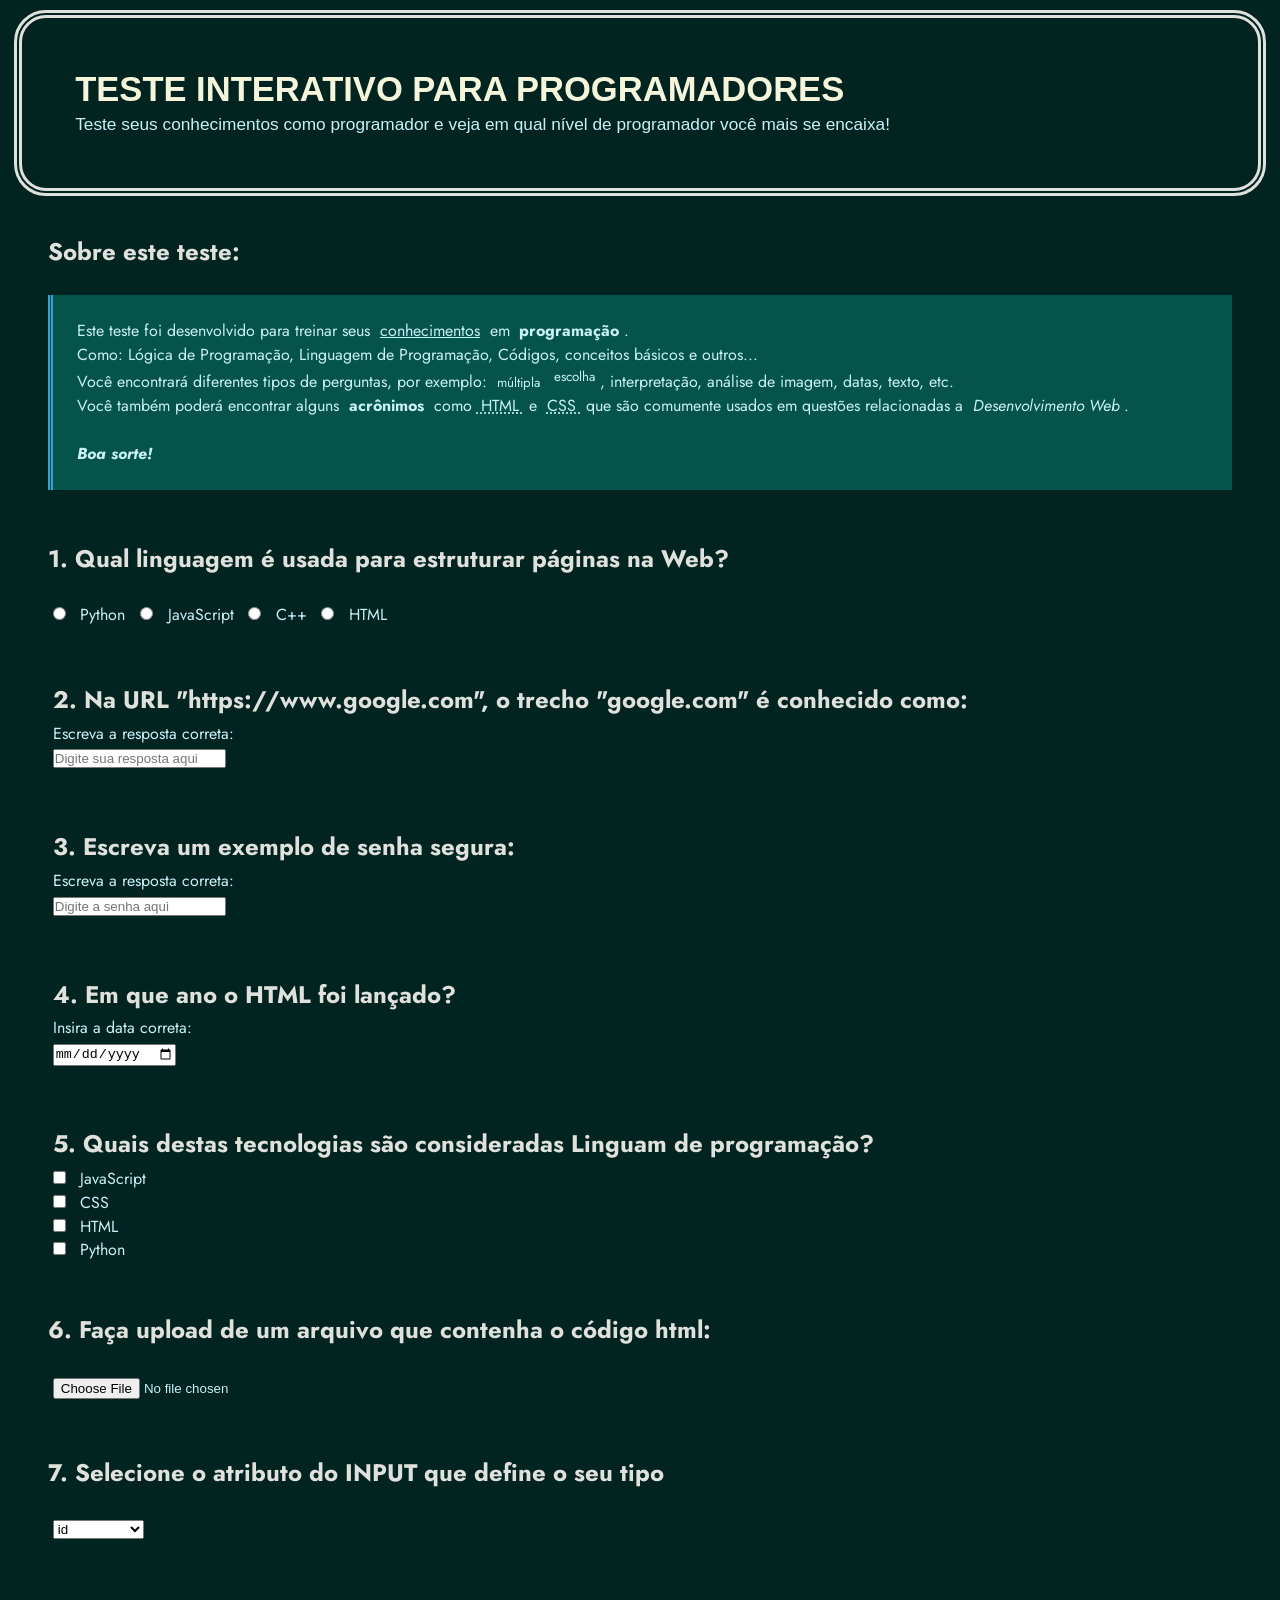
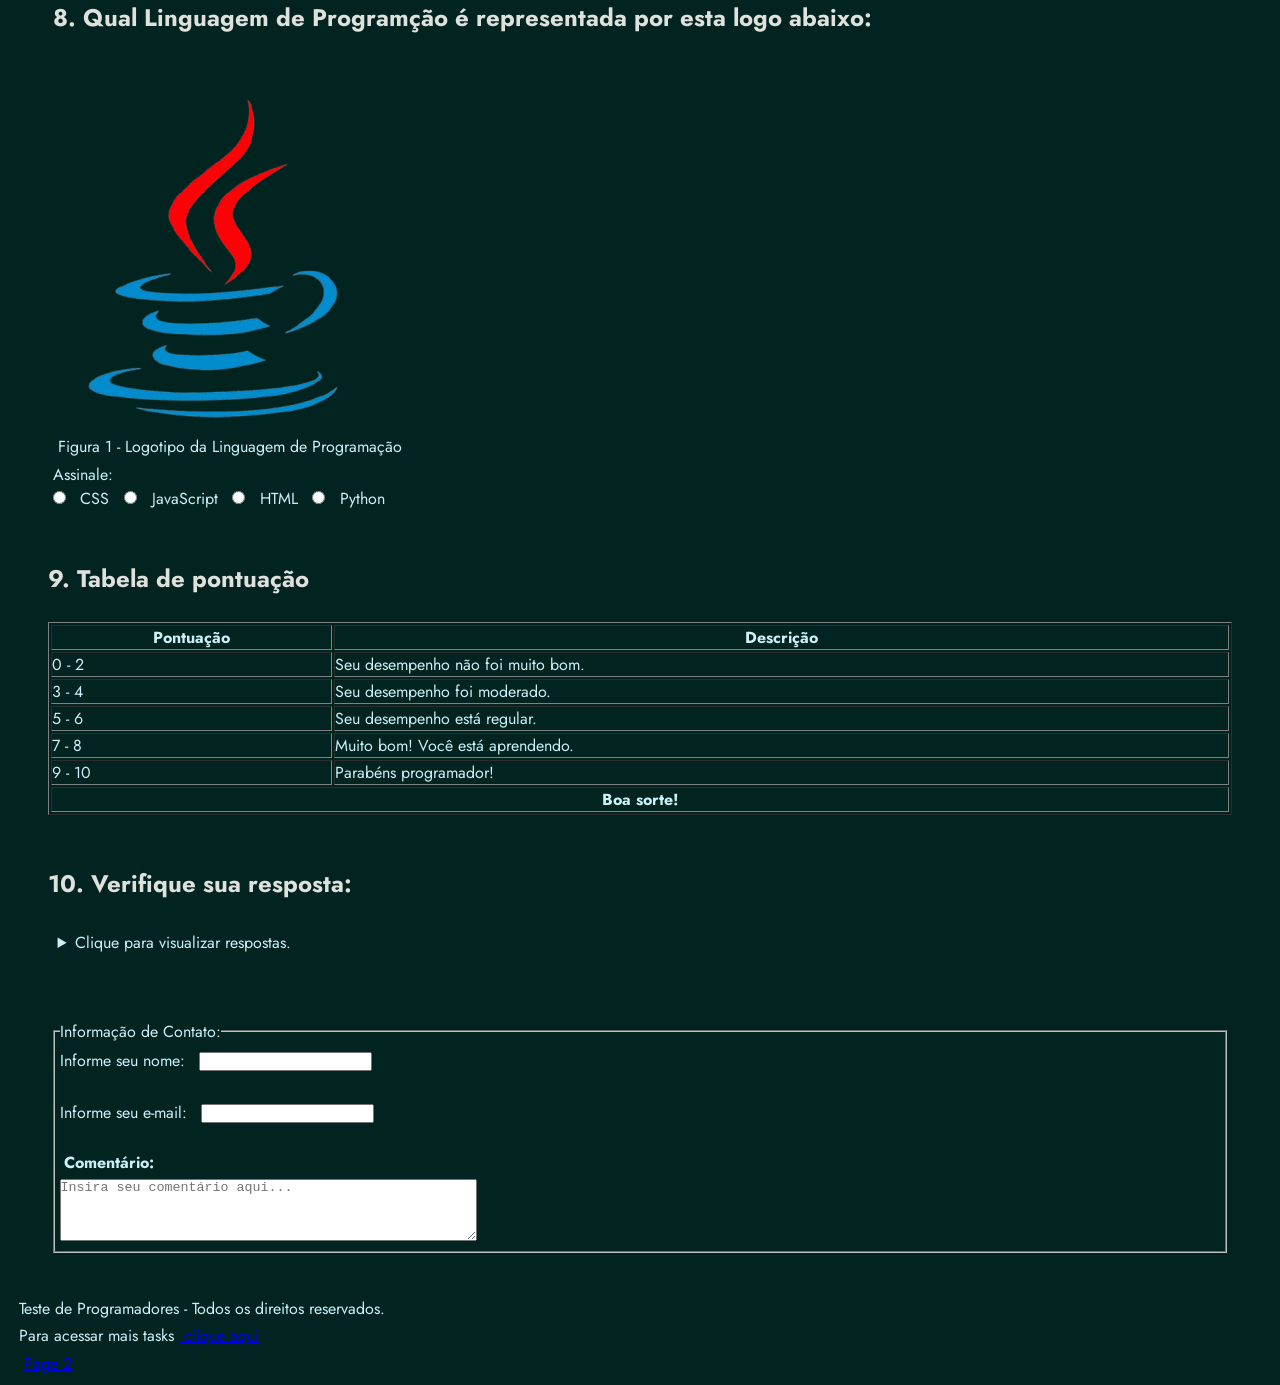
<file: html/index.html>
<!DOCTYPE html> <!--Declara que o ficheiro é um documento html -->
<html lang="en"> <!-- Inicia o html e a seleção de idioma-->

<head> <!--Cabeçalho da página. Configurações invisíveis da página, apenas o navegador consegue ler-->
    <meta charset="UTF-8"> <!--Codificação dos caracteres-->
    <meta name="viewport" content="width=device-width, initial-scale=1.0">
    <!--Faz com que  página seja uma página adaptável aos dispositivos e telas mais usuais-->
    <meta name="description" content="Teste para programador">
    <!--Descrição do site e suas caracteristicas resumidas, facilita busca -->
    <meta name="keywords" content="aula, web"> <!--Palavras chave para mecanismos de pesquisa "google" por exemplo-->
    <link rel="stylesheet" href="css\style.css">
    <title>Quiz Para Programadores</title> <!--Título da pagina (aparecerá na guia/aba do navegador)-->
</head>

<body> <!--Corpo da página-->
    <header><hr><hr> <!--Cabeçalho da página-->
        <h1> TESTE INTERATIVO PARA PROGRAMADORES </h1> <!--Recomendado ter apenas um h1 por página-->
        <p class="pheader"> Teste seus conhecimentos como programador e veja em qual nível de programador você mais se encaixa!</p>
        <hr>
        <!--Parágrafo-->
    </header>

    <main> <!-- Conteúdo da página-->
        <section> <!--A tag <section> Delimita de forma organizada partes específicas do site-->
            <h2>Sobre este teste:</h2>
            <p class="intro">Este teste foi desenvolvido para treinar seus <u>conhecimentos</u> em <strong>programação</strong>.<br> Como: Lógica de Programação,
                Linguagem de Programação, Códigos, conceitos básicos e outros...</br>
                Você encontrará diferentes tipos de perguntas, por exemplo: <small>múltipla</small> <sup>escolha</sup>, interpretação, análise de
                imagem, datas, texto, etc.
                <br>Você também poderá encontrar alguns <b>acrônimos</b> como<abbr title="HyperText Markup Language"> HTML </abbr> e <abbr title="Cascade Style Sheets"> CSS </abbr>que são comumente usados em questões
                relacionadas a
                <em>Desenvolvimento Web</em>. 
                <i><b><br><br>Boa sorte!</b></i>
            </p>
        <!-- Propriedades do parágrafo (textos):
        <strong> dar forte importancia ao texto
        <b> - negrito
        <i> - itálico
        <u> - sublinhado
        <em> - dar enfase no trecho escolhido
        <br> - quebra de linha
        <abbr> - cria uma abreviação explicativa ao passar o mouse
        <hr> - acrescenta uma linha divisória
        <small> - diminui ligeiramente um trecho (pode ser usado como uma legenda improvisada)
        <sup> - o trecho ganha um destaque se movendo para a parte superior 
        <sub> - efeito contrário ao de sup 
        <placeholder> utilizado em caixas de preenchimento -->
        
    
        </section>
        
        <!-- Inicio do QUIZ -->    

        <section><!-- Questão 1 -->
            <h2>1. Qual linguagem é usada para estruturar páginas na Web?</h2>
            <form> <!-- A tag <form>, é uma das mais importantes de qualquer sistema interativo da web, pois ela trabalha como envelope que agrupa os campos de entrada (inputs) e define onde e como os dados preenchidos pelo usuário serão enviados-->
            <!--A linha INPUT representa o link com a lógica a ser implementada no backend-->
                <input type="radio" value="Python" id="q1a" name="pergunta1"> <!-- Em caso de escolhas o "value" deve ser utilizado, quando você force opões para o usuário-->
                    <label for="q1a">Python</label> <!--O nome descrito na tag "name" não é visivel para o usuário sendo então 
            necessário acrescentar uma liha com a tag <label> -->
                <input type="radio" value="JavaScript" id="q1b" name="pergunta1">
                    <label for="q1b">JavaScript</label>
                <input type="radio" value="C++" id="q1c" name="pergunta1">
                    <label for="q1c">C++</label>
                <input type="radio" value="HTML" id="q1d" name="pergunta1">
                    <label for="q1d">HTML</label>
    
            </form>
        </section><hr>



        <section><!---Questão 2 CAIXA DE TEXTO COM PLACEHOLDER -->
            <form>
                <h2>2. Na URL "https://www.google.com", o trecho "google.com" é conhecido como:</h2>
                    <label for="q2"> Escreva a resposta correta:</label><br>
                        <input type="text" id="q2" name="pergunta2" placeholder="Digite sua resposta aqui">
            </form>

        </section><hr>


        
        <section><!---Questão 3 (SENHA/PASSWORD)-->
            <form>
                <h2>3. Escreva um exemplo de senha segura:</h2>
                    <label for="q3"> Escreva a resposta correta:</label><br>
                        <input type="password" id="q3" name="pergunta3" placeholder="Digite a senha aqui">
            </form>
        </section><hr>



        <section><!---Questão 4 DATA-->
            <form>
                <h2>4. Em que ano o HTML foi lançado?</h2>
                    <label for="q4"> Insira a data correta:</label><br>
                        <input type="date" id="q4" name="pergunta4">
            </form>
        </section><hr>



        <section> <!---Questão 5 - SELEÇÃO MÚLTIPLA (CHECKBOX) -->
            <form>
                <h2>5. Quais destas tecnologias são consideradas Linguam de programação?</h2>
                    <input type="checkbox" value="JavaScript" id="q5a" name="pergunta5">
                        <label for="q1b">JavaScript</label><br>
                    <input type="checkbox" value="CSS" id="q5b" name="pergunta5">
                        <label for="q1c">CSS</label><br>
                    <input type="checkbox" value="HTML" id="q5c" name="pergunta5">
                        <label for="q2d">HTML</label><br>
                    <input type="checkbox" value="Python" id="q5d" name="pergunta5">
                        <label for="q2d">Python</label><br><hr>
            </form>
        </section>
    


        <section><!---Questão 6 UPLOAD-->
            <h2>6. Faça upload de um arquivo que contenha o código html:</h2>
                 <form>         
                    <input type="file" id="q6" name="pergunta6"><hr>
                </form>
        </section>   
            

        
        <section><!---Questão 7 - Menu suspenso -->
            <h2>7. Selecione o atributo do INPUT que define o seu tipo</h2>
                <form>
                    <select id="q7" name="pergunta7">
                        <option value= "id">id</option>
                        <option value="class">class</option>
                        <option value="type">type</option>
                        <option value="name">name</option>
                        <option value="placeholder">placeholder</option></select><hr>

                </form>
        </section>



        <section><!---Questão 8 IMAGEM-->
            <form>
                <h2>8. Qual Linguagem de Programção é representada por esta logo abaixo:</h2>
                
                <figure>
                
                    <img src=".\assets\java.png" alt="Imagem do logotipo, uma xícara azul abstrata com uma fumaça vermelha representada com dois riscos">
                
                <figcaption>
                    Figura 1 - Logotipo da Linguagem de Programação
                </figcaption>

                </figure>    
                   
                    <label for="q8"> Assinale:</label><br>
                        <input type="radio" value="JavaScript" id="q1a" name="pergunta8">
                            <label for="q8a">CSS</label>
                        <input type="radio" value="C++" id="q1b" name="pergunta8">
                            <label for="q8b">JavaScript</label>
                        <input type="radio" value="HTML" id="q1c" name="pergunta8">
                            <label for="q8c">HTML</label>
                        <input type="radio" value="Python" id="q1d" name="pergunta8">
                            <label for="q8d">Python</label>
            </form>
        </section>



        <section><!---Questão 9 TABELA DE PONTUAÇÃO-->
            <h2>9. Tabela de pontuação</h2>
                    <tbody><!--Artifício que mostra a tabela em navegadores que não mostra a tabela apenas com a tag <table>-->
                        <table border="1"> <!--Monta a estrutura de uma tabela-->
                            <thead>
                                <tr>
                                    <th> Pontuação</th><th>Descrição</th><!--A tag <th> cria um estilo para o trecho da tabela (negrito e centralizado)-->
                                </tr>

                            </thead>
                                <tr> <!-- A tag <tr> cria uma linha na tabela-->
                                    <td> 0 - 2 </td><td> Seu desempenho não foi muito bom.</td>
                                </tr>
                                
                                <tr>
                                    <td> 3 - 4 </td><td>Seu desempenho foi moderado.</td>
                                </tr>

                                <tr>
                                    <td> 5 - 6 </td><td>Seu desempenho está regular.</td>
                                </tr>
                                <tr>
                                    <td> 7 - 8 </td><td>Muito bom! Você está aprendendo.</td>
                                </tr>

                                <tr>
                                    <td> 9 - 10 </td><td>Parabéns programador!</td>
                                </tr>

                                <tfoot><!--Rodapé da tabela-->
                                
                                        <th colspan="2"> Boa sorte!</th><!-- a adição do cosplan une as linhas da tabela em uma só-->
                                </tfoot>
                        </table>
                    </tbody>
        </section>


        
        <section><!---Questão 10 - Lista de Respostas -->
            <h2>10. Verifique sua resposta:</h2>
            <!-- Como na tabela, para trabalharmos com listas, precisamos informar a intenção através da tag <ul>-->
                <ul><!-- <ul> Habilita lista / <ol> Lista numerada / <li> lista de pontos-->
                    
                    <details>

                        <summary> Clique para visualizar respostas.</summary>
                    
                        <li>HTML</li>
                        <li>Domínio</li>
                        <li>A1L@ril89O</li>
                        <li>1991</li>
                        <li>Java - JavaScript - Python</li>
                        <li>*.html</li>
                        <li>type</li>
                        <li>Java</li>
                        
                    </details>
    
                </ul>
        </section>


        <section><!--Formulário de Feedback-->
            
            <form>
                <fieldset>
                    <legend>Informação de Contato:</legend>
                        <label for="name"> Informe seu nome: </label>
                            <input type="text" id="name" name="name"><br>
                    <br>
                        <label for="email">Informe seu e-mail: </label>
                             <input type="text" id="email" name= email><br>
                    <br>
                        <b><label for="comentario">Comentário:</label></b><br>
                            <textarea name="comentario" id="cmt" rows="4" cols="50" placeholder="Insira seu comentário aqui..."></textarea><!--A tag <textarea> é utilizada para textos, como por exemplo, para o usuário enviar um comentário-->
                            
                </fieldset>
            </form>
            

        </section>
                   

    </main>

    

    <footer><!--Rodapé da página-->
        <p>Teste de Programadores - Todos os direitos reservados.</p>
        <p>Para acessar mais tasks<a href="https://www.deviantart.com" target="_blank"> clique aqui</a> </p> <!--A tag <a> é para abrir um link, se você quiser que esta aba seja aberta em uma nova guia coloque o target="_blank"-->
        <p><a href="pages\page1.html">Page 2</a></p>


    </footer>


</body>

</html> <!--Fechamento OBRIGATÓRIO da página html-->
</file>
